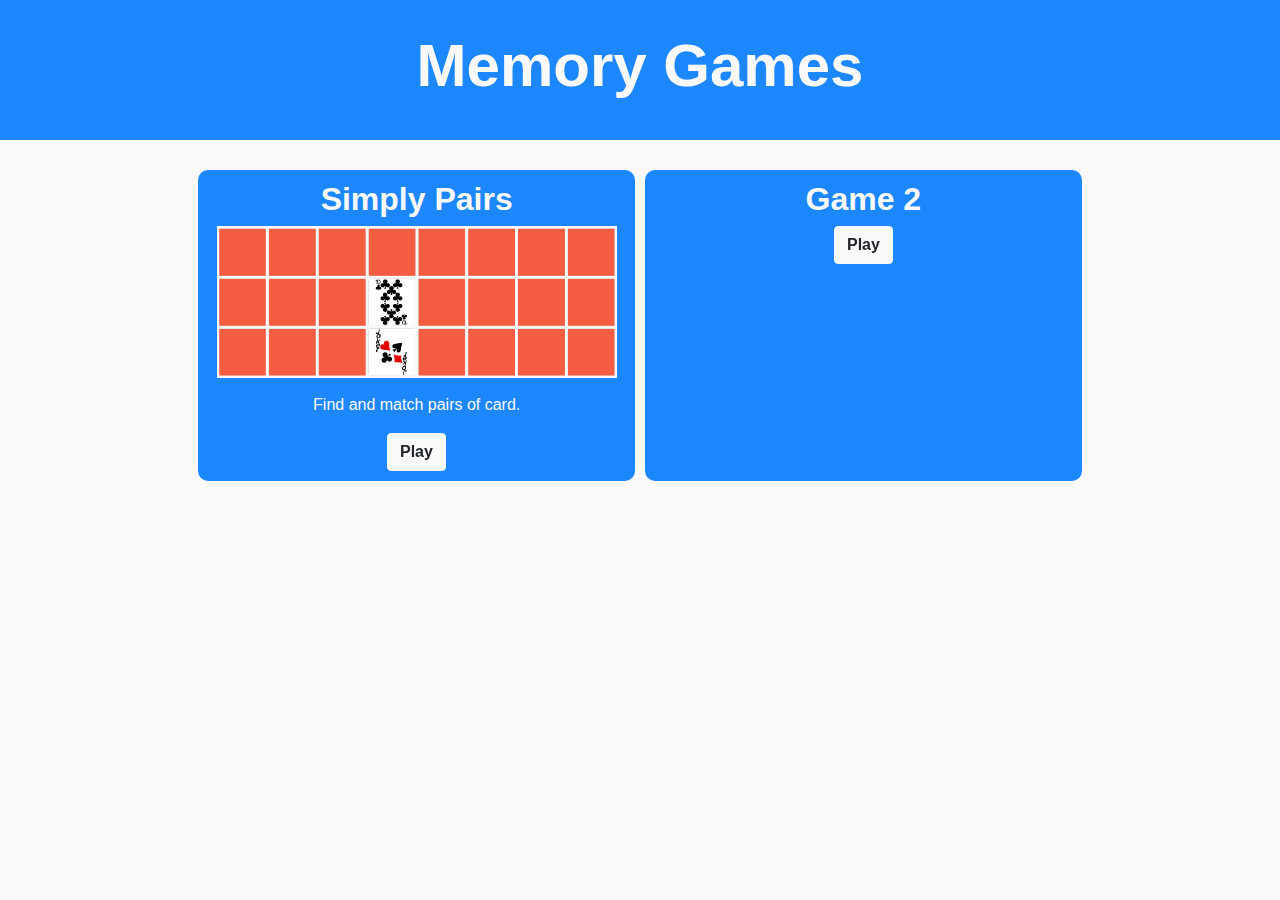
<file: index.html>
<!DOCTYPE html>
<html lang="en">

<head>
    <meta charset="UTF-8">
    <meta name="viewport" content="width=device-width, initial-scale=1.0">
    <meta http-equiv="X-UA-Compatible" content="ie=edge">
    <link rel="stylesheet" href="https://stackpath.bootstrapcdn.com/bootstrap/4.3.1/css/bootstrap.min.css"
        integrity="sha384-ggOyR0iXCbMQv3Xipma34MD+dH/1fQ784/j6cY/iJTQUOhcWr7x9JvoRxT2MZw1T" crossorigin="anonymous">
    <script src="https://stackpath.bootstrapcdn.com/bootstrap/4.3.1/js/bootstrap.min.js"
        integrity="sha384-JjSmVgyd0p3pXB1rRibZUAYoIIy6OrQ6VrjIEaFf/nJGzIxFDsf4x0xIM+B07jRM" crossorigin="anonymous">
    </script>
    <link rel="stylesheet" href="css/main.css">
    <link rel="stylesheet" href="css/hover.css">
    <title>Milestone 2 - Memory Games</title>
</head>

<body>

    <div class="container-fluid">
        <div id="title-bar">
            <div class="row">
                <div class="col-12">
                    <h1 class="page-heading">Memory Games</h1>
                </div>
            </div>
        </div>

        <div class="row justify-content-center">
            <div class="memory-game col-10 col-md-8 col-lg-4">
                <h2 class="game-heading">Simply Pairs</h2>
                <img src="png/simplypairsimage.PNG" alt="Simply Pairs Image" id="simplypairs">
                <p class="game-info">Find and match pairs of card.</p>
                <a href="level-select.html"><button type="button" class="btn btn-light game-btn hvr-grow">Play</button></a>
            </div>
            <div class="memory-game col-10 col-md-8 col-lg-4">
                <h2 class="game-heading">Game 2</h2>
                <a href="#"><button type="button" class="btn btn-light game-btn hvr-grow">Play</button></a>
            </div>
        </div>


    </div>

</body>

</html>
</file>
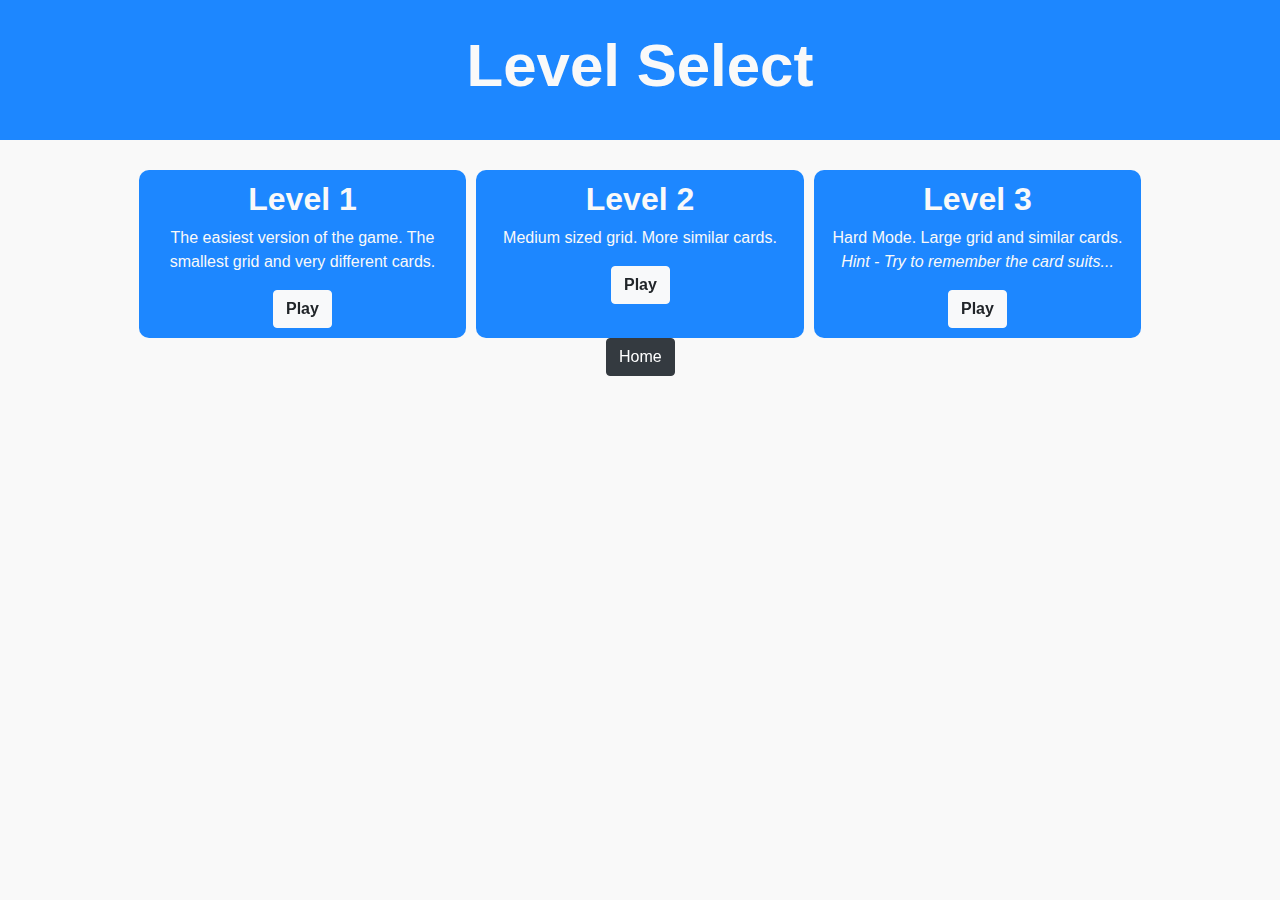
<file: level-select.html>
<!DOCTYPE html>
<html lang="en">

<head>
    <meta charset="UTF-8">
    <meta name="viewport" content="width=device-width, initial-scale=1.0">
    <meta http-equiv="X-UA-Compatible" content="ie=edge">
    <link rel="stylesheet" href="https://stackpath.bootstrapcdn.com/bootstrap/4.3.1/css/bootstrap.min.css"
        integrity="sha384-ggOyR0iXCbMQv3Xipma34MD+dH/1fQ784/j6cY/iJTQUOhcWr7x9JvoRxT2MZw1T" crossorigin="anonymous">
    <script src="https://stackpath.bootstrapcdn.com/bootstrap/4.3.1/js/bootstrap.min.js"
        integrity="sha384-JjSmVgyd0p3pXB1rRibZUAYoIIy6OrQ6VrjIEaFf/nJGzIxFDsf4x0xIM+B07jRM" crossorigin="anonymous">
    </script>
    <link rel="stylesheet" href="css/main.css">
    <link rel="stylesheet" href="css/hover.css">
    <title>Simply Pairs - level select</title>
</head>

<body>

    <div class="container-fluid">
        <div id="title-bar">
            <div class="row">
                <div class="col-12">
                    <h1 class="page-heading">Level Select</h1>
                </div>
            </div>
        </div>

        <div class="row justify-content-center levels">
            <div class="memory-game col-10 col-md-3">
                <h2 class="game-heading">Level 1</h2>
                
                <p class="game-info">The easiest version of the game. The smallest grid and very different cards.</p>
                <a href="sp-level1.html"><button type="button" class="btn btn-light game-btn hvr-grow">Play</button></a>
            </div>
            <div class="memory-game col-10 col-md-3">
                <h2 class="game-heading">Level 2</h2>
                <p class="game-info">Medium sized grid. More similar cards.</p>
                <a href="sp-level2.html"><button type="button" class="btn btn-light game-btn hvr-grow">Play</button></a>
            </div>
            <div class="memory-game col-10 col-md-3">
                <h2 class="game-heading">Level 3</h2>
                <p class="game-info">Hard Mode. Large grid and similar cards. <br><em> Hint - Try to remember the card suits...</em></p>
                <a href="sp-level3.html"><button type="button" class="btn btn-light game-btn hvr-grow">Play</button></a>
            </div>
        </div>
        <div class="row justify-content-center">
            
                <a href="index.html"><button type="button" class="btn btn-dark nav-btn hvr-shrink">Home</button></a>
            
        </div>
    </div>

</body>

</html>
</file>
<file: css/main.css>
html,
body {
    background-color: #f9f9f9;
}

.container-fluid {
    padding: 0;
}

#title-bar {
    width: 100%;
    height: auto;
    background-color: #1d87ff;
    text-align: center;
    padding-top: 30px;
    padding-bottom: 30px;
    margin-bottom: 30px;
}

#simplypairs {
    width: 400px;
    margin-bottom: 15px;
}

.game-btn {
    margin-bottom: 10px;
    font-weight: bold;
}

.nav-btn {
    margin: 0 5px;
}

/*----------HEADINGS AND TEXT----------*/
.page-heading {
    color: #f9f9f9;
    font-weight: bold;
    font-size: 60px;
}

.game-heading {
    color: #f9f9f9;
    font-weight: bold;
}

.game-info {
    color: #f9f9f9;

}

/*----------GAME CSS----------*/

.memory-game {
    background-color: #1d87ff;
    height: auto;
    width: 100px;
    margin: 0 5px;
    text-align: center;
    padding-top: 10px;
    border-radius: 10px;
}

.lvl3-grid {
    max-width: 1280px;
    margin: 0 auto;
    display: flex;
    flex-wrap: wrap;
    justify-content: space-evenly;
}

.lvl2-grid {
    max-width: 960px;
    margin: 0 auto;
    display: flex;
    flex-wrap: wrap;
    justify-content: space-evenly;
}

.lvl1-grid {
    max-width: 640px;
    margin: 0 auto;
    display: flex;
    flex-wrap: wrap;
    justify-content: space-evenly;
}

.card {
    position: relative;
    transition: all .4s linear;
    transform-style: preserve-3d;
    margin: 5px;
}

.card,
.back,
.front {
    height: 150px;
    width: 150px;
}

.back,
.front {
    position: absolute;
    backface-visibility: hidden;
}

.front {
    z-index: 2;
    background: #f55d42 url('png/playingcard-back.png') no-repeat center center / contain;
}

.back {
    transform: rotateY(180deg);
    background-size: contain;
    background-repeat: no-repeat;
    background-position: center center;
}

.selected {
    transform: rotateY(180deg);
}

.match .front {
    background: #71d17f !important;
    width:150px;
}

/*----------TURN COUNTER CSS----------*/

#turns {
    width:200px;
    height:50px;
    background-color: #343a40;
    border-radius: 12px;
    margin-left: 15px;
    margin: 10px;
    color:#f9f9f9;
}

.turn-counter {
    text-align: center;
}
</file>
